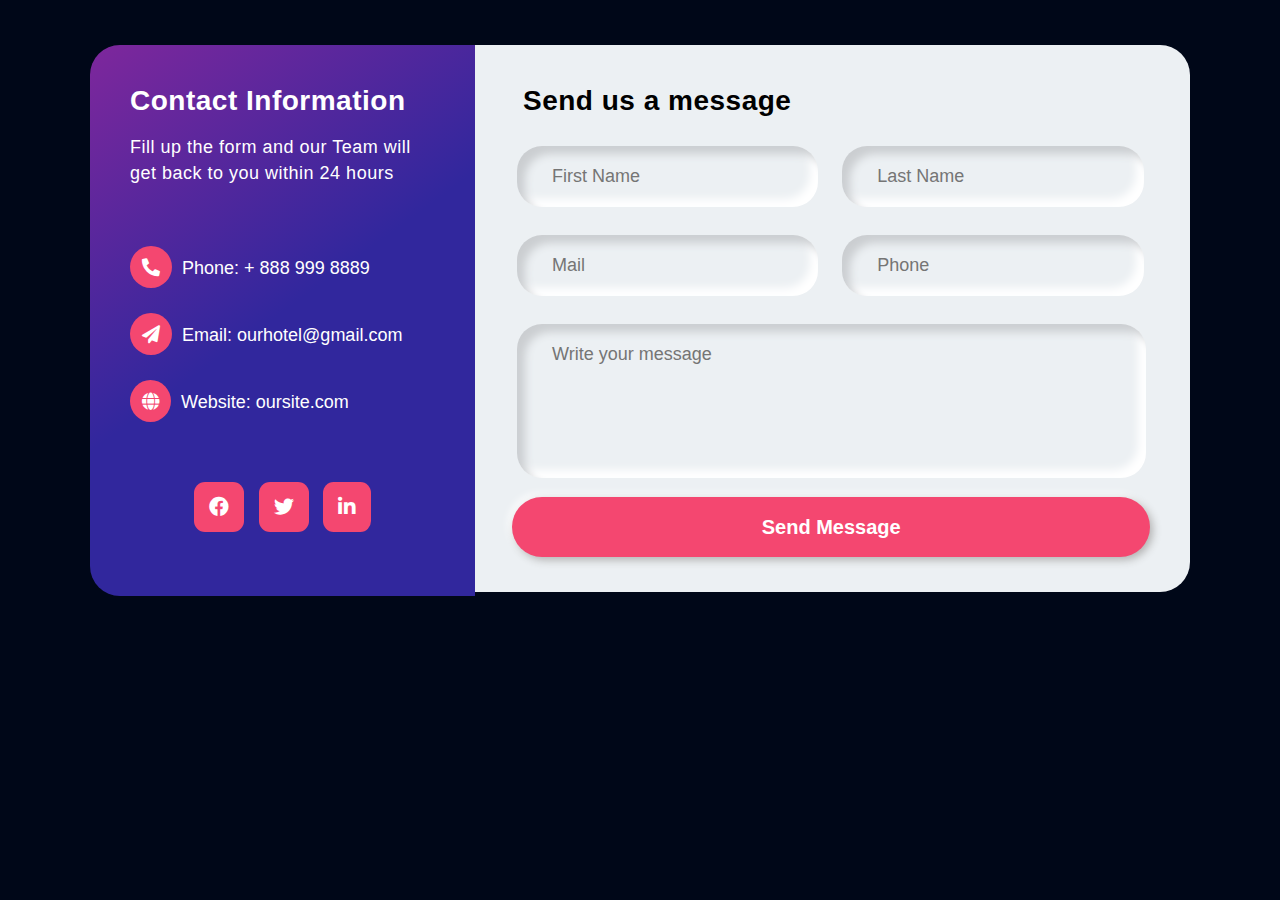
<file: contact.html>
<!DOCTYPE html>

<html lang="en" dir="ltr">
  <head>
    <meta charset="UTF-8" />
    <title>Responsive Contact </title>
    <link rel="stylesheet" href="Css/contact.css" />
    
    <link rel="stylesheet" href="https://cdnjs.cloudflare.com/ajax/libs/font-awesome/5.15.2/css/all.min.css" />
    <meta name="viewport" content="width=device-width, initial-scale=1.0" />
  </head>
  <body>
    <body>
      <section id="section-wrapper">
          <div class="box-wrapper">
              <div class="info-wrap">
                  <h2 class="info-title">Contact Information</h2>
                  <h3 class="info-sub-title">Fill up the form and our Team will get back to you within 24 hours</h3>
                  <ul class="info-details">
                      <li>
                          <i class="fas fa-phone-alt"></i>
                          <span>Phone:</span> <a href="tel:+ 888 999 8889">+ 888 999 8889</a>
                      </li>
                      <li>
                          <i class="fas fa-paper-plane"></i>
                          <span>Email:</span> <a href="ourhotel@gmail.com">ourhotel@gmail.com</a>
                      </li>
                      <li>
                          <i class="fas fa-globe"></i>
                          <span>Website:</span> <a href="#">oursite.com</a>
                      </li>
                  </ul>
                  <ul class="social-icons">
                      <li><a href="#"><i class="fab fa-facebook"></i></a></li>
                      <li><a href="#"><i class="fab fa-twitter"></i></a></li>
                      <li><a href="#"><i class="fab fa-linkedin-in"></i></a></li>
                  </ul>
              </div>
              <div class="form-wrap">
                  <form action="https://formsubmit.co/dhirajjadhav0306@gmail.com" method="POST">
                      <h2 class="form-title">Send us a message</h2>
                      <div class="form-fields">
                          <div class="form-group">
                              <input type="text" class="fname" placeholder="First Name">
                          </div>
                          <div class="form-group">
                              <input type="text" class="lname" placeholder="Last Name">
                          </div>
                          <div class="form-group">
                              <input type="email" class="email" placeholder="Mail">
                          </div>
                          <div class="form-group">
                              <input type="number" class="phone" placeholder="Phone">
                          </div>
                          <div class="form-group">
                              <textarea name="message" id="" placeholder="Write your message"></textarea>
                          </div>
                      </div>
                      <input type="submit" value="Send Message" class="submit-button">
                  </form>
              </div>
          </div>
      </section>
  </body>
  </html>
</html>
</html>
</file>
<file: Css/contact.css>
*{
    padding: 0;
    margin: 0;
    box-sizing: border-box;
}
body{
    background: #000718; 
}
body, input,textarea, a{
    font-family: 'Roboto', sans-serif;
}
#section-wrapper{
    width: 100%;
    padding: 10px;
}
.box-wrapper{
    position: relative;
    display: table;
    width:1100px;
    margin:auto;
    margin-top:35px;
    border-radius: 30px;
}
.info-wrap{
    width:35%;
    height: 551px;
    padding: 40px;
    float: left;
    display: block;
    border-radius: 30px 0px 0px 30px;
    background: linear-gradient(144deg, rgba(126,39,156,1) 0%, rgba(49,39,157,1) 49%);
    color: #fff;
}
.info-title{
    text-align: left;
    font-size: 28px;
    letter-spacing: 0.5px;
}
.info-sub-title{
    font-size: 18px;
    font-weight: 300;
    margin-top: 17px;
    letter-spacing: 0.5px;
    line-height: 26px;
}
.info-details {
    list-style: none;
    margin: 60px 0px;
}
.info-details li {
    margin-top: 25px;
    font-size: 18px;
    color: #fff;
}
.info-details li i {
    background: #F44770;
    padding: 12px;
    border-radius: 50%;
    margin-right: 5px;
}
.info-details li a {
    color: #fff;
    text-decoration: none;
}
.info-details li a:hover {
    color: #F44770;
}
.social-icons {
    list-style: none;
    text-align: center;
    margin: 20px 0px;
}
.social-icons li {
    display: inline-block;
}
.social-icons li i {
    background: #F44770;
    color: #fff;
    padding: 15px;
    font-size: 20px;
    border-radius: 22%;
    margin: 0px 5px;
    cursor: pointer;
    transition: all .5s;
}
.social-icons li i:hover {
    background: #fff;
    color: #000000;
}
.form-wrap{
    width:65%;
    float: right;
    padding:40px 25px 35px 25px;
    border-radius: 0px 30px 30px 0px;
    background: #ecf0f3;
}
.form-title{
    text-align: left;
    margin-left: 23px;
    font-size: 28px;
    letter-spacing: 0.5px;
}
.form-fields{
    display: table;
    width: 100%;
    padding: 15px 5px 5px 5px;
}
.form-fields input,
.form-fields textarea{
    border: none;
    outline:none;
    background: none;
    font-size: 18px;
    color:#555;
    padding: 20px 10px 20px 5px;
    width:100%
}
.form-fields textarea{
    height: 150px;
    resize: none;
}
.form-group{
    width: 46%;
    float: left;
    padding: 0px 30px;
    margin: 14px 12px;
    border-radius: 25px;
    box-shadow: inset 8px 8px 8px #cbced1, inset -8px -8px 8px #ffffff;
}
.form-fields .form-group:last-child {
    width: 96%;
}
.submit-button{
    width: 96%;
    height: 60px;
    margin: 0px 12px;
    border-radius: 30px;
    font-size: 20px;;
    font-weight: 700;
    outline: none;
    border:none;
    cursor: pointer;
    color:#fff;
    text-align: center;
    background: #F44770;
    box-shadow: 3px 3px 8px #b1b1b1, -3px -3px 8px #ffffff;
    transition: .5s;
}
.submit-button:hover{
    background: #31279d;
}


/* Responsive css */

@media only screen and (max-width: 767px) {
    .box-wrapper{
        width: 100%;
    }
    .info-wrap,
    .form-wrap{
        width: 100%;
        height: inherit;
        float: none;  
    }
    .info-wrap{
        border-radius: 30px 30px 0px 0px;
    }
    .form-wrap{
        border-radius: 0px 0px 30px 30px;
    }
    .form-group{
        width: 100%;
        float: none;
        margin: 25px 0px;
    }
    .form-fields .form-group:last-child, 
    .submit-button{
        width: 100%;
    }
    .submit-button{
        margin: 10px 0px;
    }
   
}
</file>
